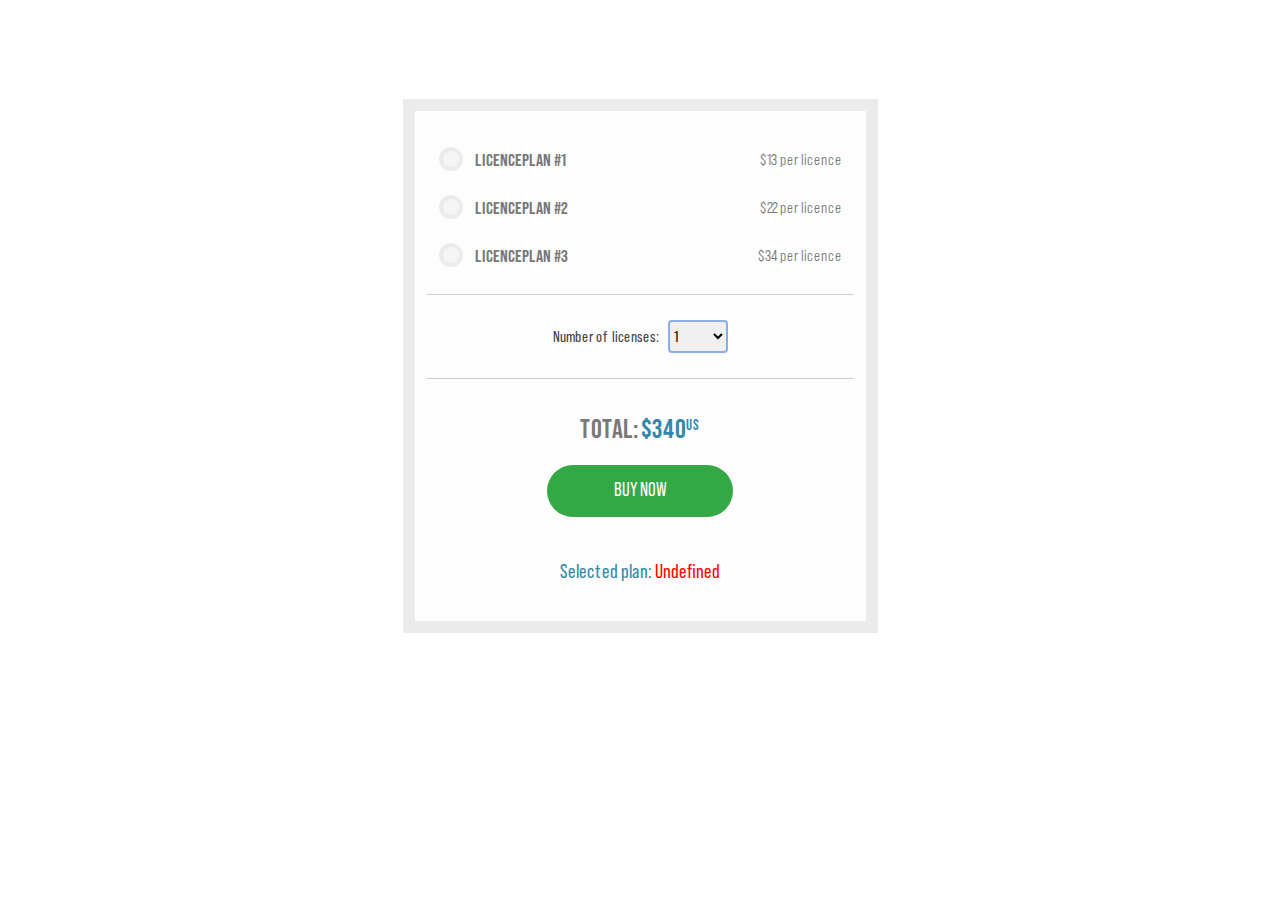
<file: license_project/index.html>
<!DOCTYPE html>
<html lang="en">
<head>
    <meta charset="UTF-8">
    <meta http-equiv="X-UA-Compatible" content="IE=edge">
    <meta name="viewport" content="width=device-width, initial-scale=1.0">
    <title>Buy a license</title>
    <link rel="stylesheet" href="css/bootstrap-grid.min.css">
    <link rel="stylesheet" href="css/bootstrap-reboot.min.css">
    <link rel="stylesheet" href="css/fonts.css">
    <link rel="shortcut icon" href="/icons/favicon.ico" type="image/x-icon">
    <link rel="stylesheet" href="css/style.min.css">
</head>
<body>
    <div class="container">
        <div class="main">
            <div class="main_license">
                
                <label class="license_choice"><input type="radio" name="license"><span></span>
                    <div class="license_title">Licenceplan #1</div>
                    <div class="license_description">$13 per licence</div>
                </label>
                
                <label class="license_choice"><input type="radio" name="license"><span></span>
                    <div class="license_title">Licenceplan #2</div>
                    <div class="license_description">$22 per licence</div>
                </label>
                
                <label class="license_choice"><input type="radio" name="license"><span></span>
                    <div class="license_title">Licenceplan #3</div>
                    <div class="license_description">$34 per licence</div>
                </label>             
            </div>

            <div class="license_divider"></div>

            <div class="license_number">
                <div class="license_text">Number of licenses:</div>
                <select class="license_list">
                    <option class="license_paragraph">1</option>
                    <option class="license_paragraph">2</option>
                    <option class="license_paragraph">3</option>
                    <option class="license_paragraph">4</option>
                    <option class="license_paragraph">5</option>
                    <option class="license_paragraph">6</option>
                    <option class="license_paragraph">7</option>
                    <option class="license_paragraph">8</option>
                    <option class="license_paragraph">9</option>
                    <option class="license_paragraph">10</option>
                    <option class="license_paragraph">11</option>
                    <option class="license_paragraph">12</option>
                </select>
            </div>

            <div class="license_divider license_divider_second"></div>

            <div class="license_price">Total:<span class="money">$340<span class="index">us</span></span></div>

            <div class="license_btn"><button>buy now</button></div>

            <div class="license_selected"><a href="#">Selected plan: <span class="value">Undefined</span></a></div>
        </div>  
    </div>
</body>
</html>
</file>
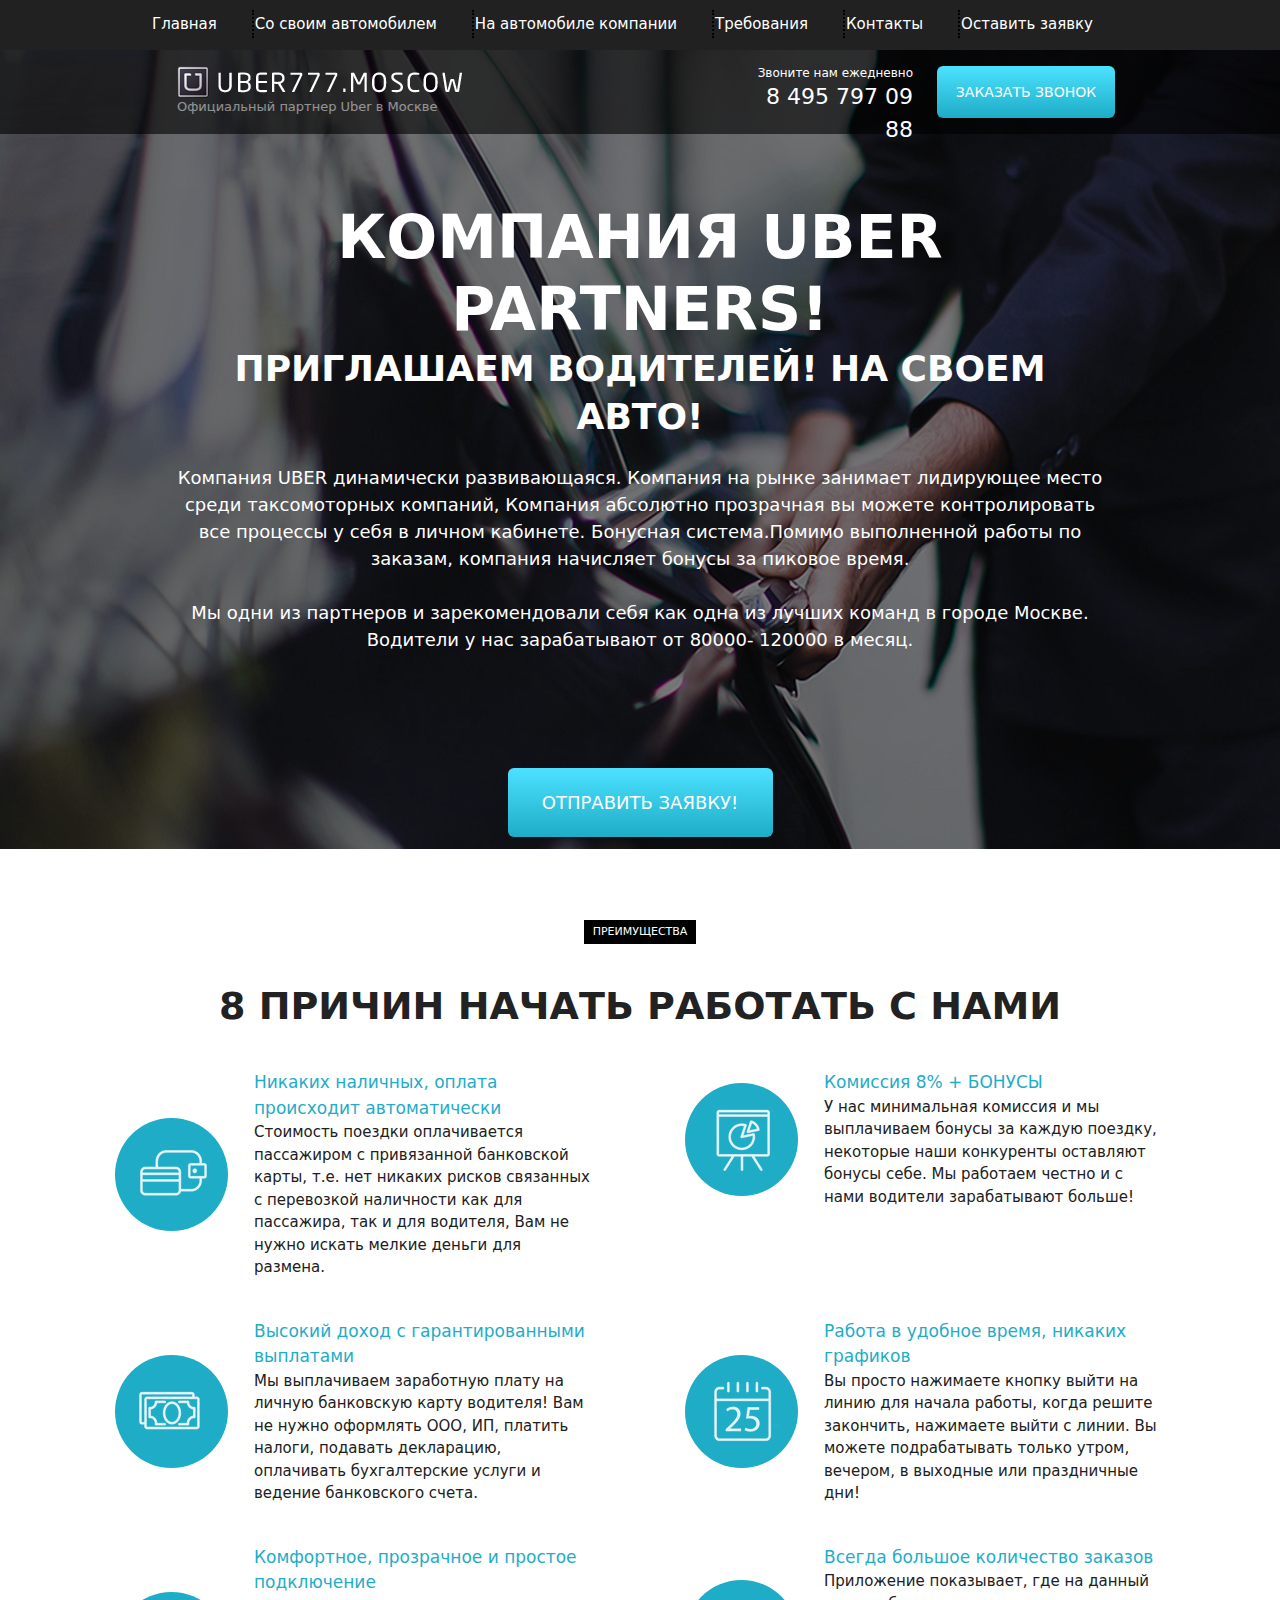
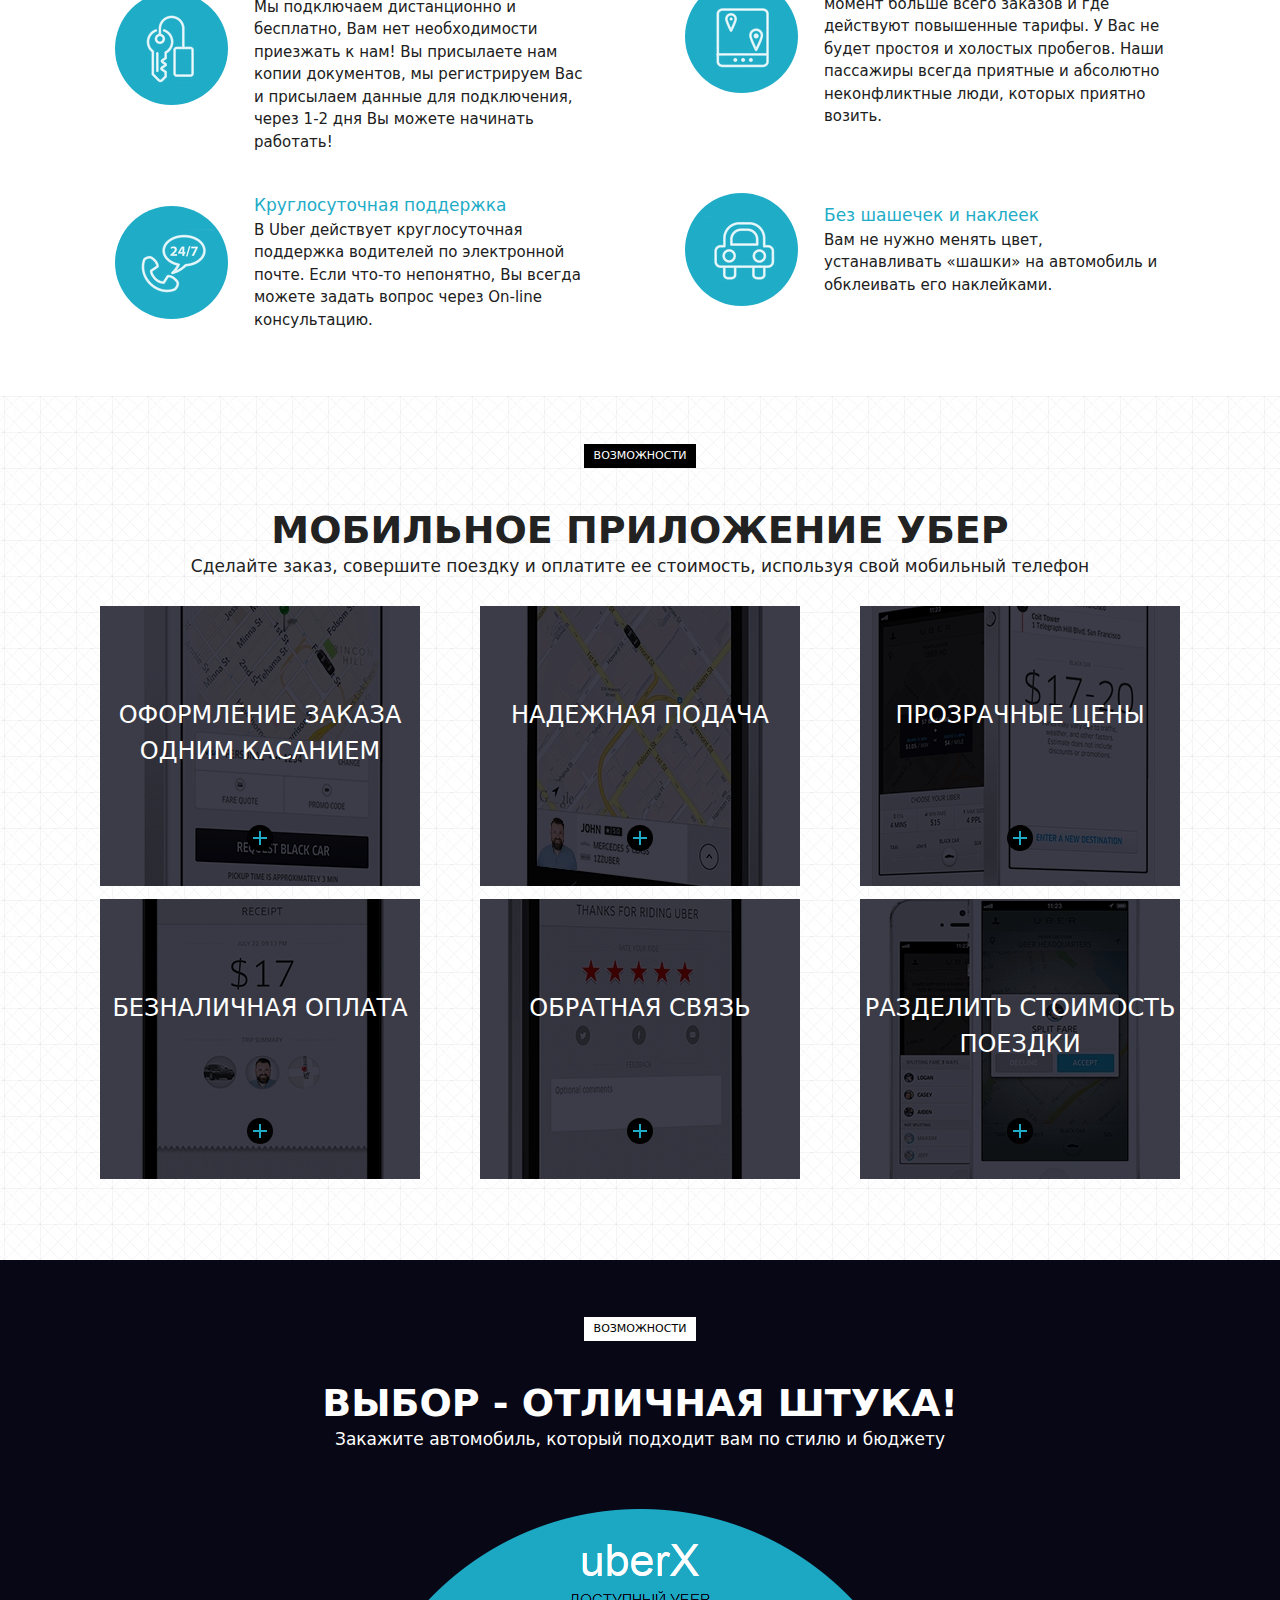
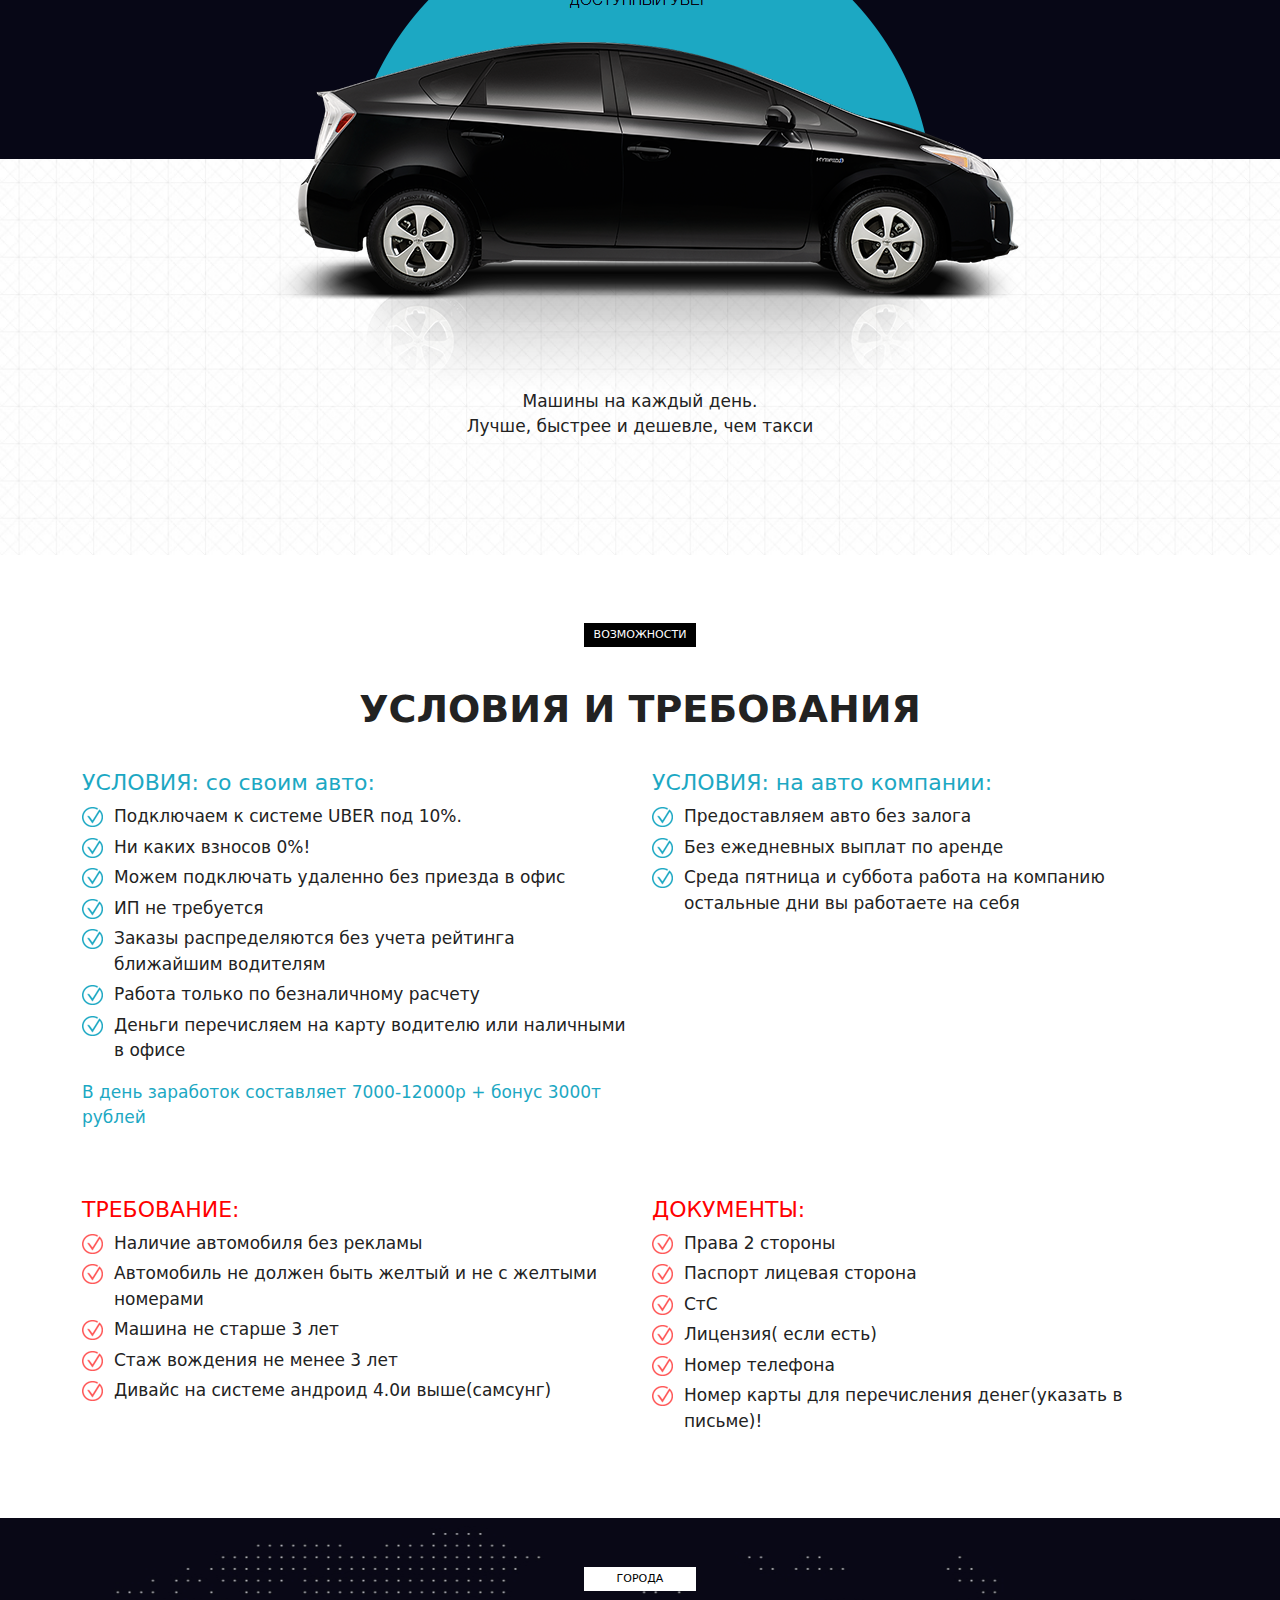
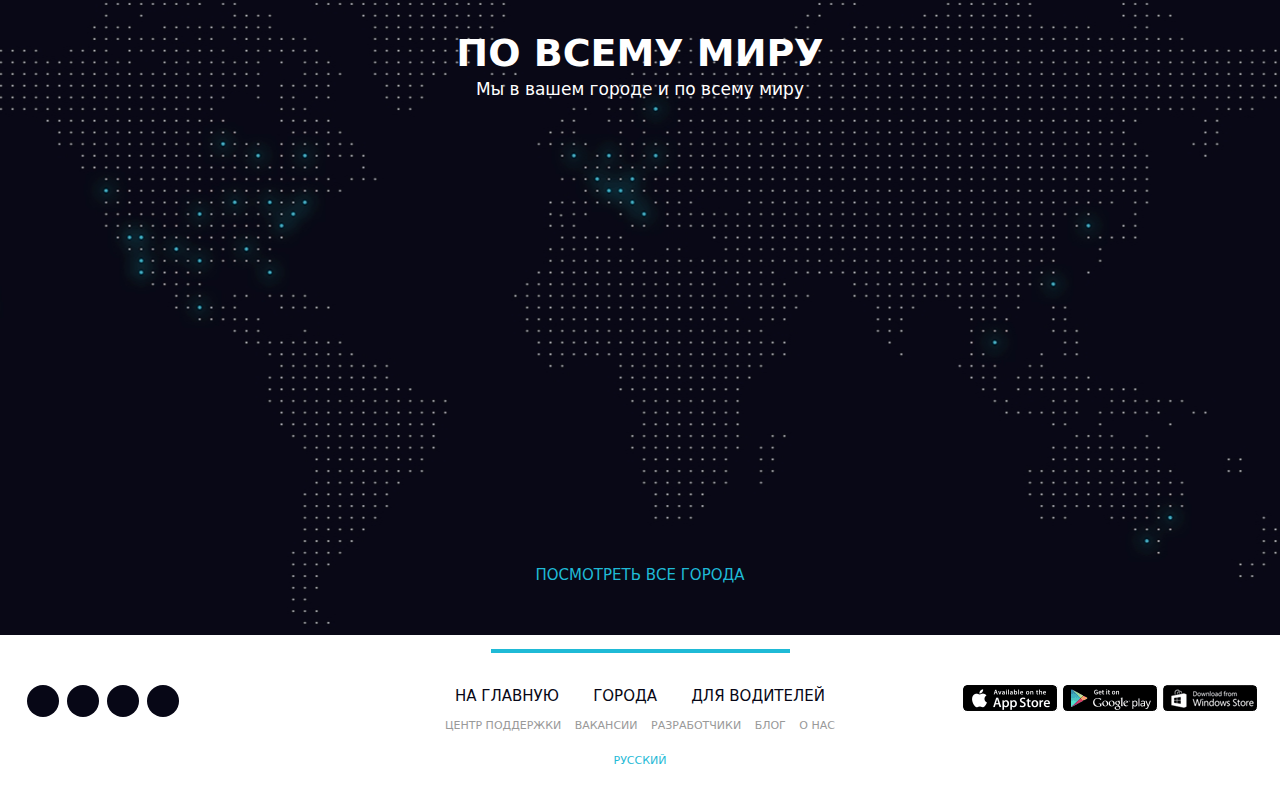
<file: uber_practic/index.html>
<!DOCTYPE html>
<html lang="ru">
<head>
    <meta charset="UTF-8">
    <meta http-equiv="X-UA-Compatible" content="IE=edge">
    <meta name="viewport" content="width=device-width, initial-scale=1.0">
    <title>Uber - Moscow</title>
    <link rel="shortcut icon" href="icons/favicon.ico" type="image/x-icon">
    <link rel="stylesheet" href="css/bootstrap-reboot.min.css">
    <link rel="stylesheet" href="css/bootstrap-grid.min.css">
    <link rel="stylesheet" href="https://use.fontawesome.com/releases/v5.8.2/css/all.css" integrity="sha384-oS3vJWv+0UjzBfQzYUhtDYW+Pj2yciDJxpsK1OYPAYjqT085Qq/1cq5FLXAZQ7Ay" crossorigin="anonymous"">
    <link rel="stylesheet" href="css/fonts.css">
    <link rel="stylesheet" href="css/style.min.css">
    <script src="js/script.js"></script>
</head>
<body>
    <header>
        <nav>
            <div class="container">
                <ul class="menu">
                    <li class="menu_items"><a href="#" class="menu_link">Главная</a></li>
                    <li class="menu_items"><a href="#" class="menu_link">Со своим автомобилем</a></li>
                    <li class="menu_items"><a href="#" class="menu_link">На автомобиле компании</a></li>
                    <li class="menu_items"><a href="#require" class="menu_link">Требования</a></li>
                    <li class="menu_items"><a href="#" class="menu_link">Контакты</a></li>
                    <li class="menu_items"><a href="#" class="menu_link">Оставить заявку</a></li>
                </ul>
            </div>
            <div class="hamburger">
                <span></span>
                <span></span>
                <span></span>
            </div>
        </nav>
        <div class="subheader">
            <div class="container">
                <div class="row">
                    <div class="col-6 col-md-5 offset-md-0 col-xl-4 offset-xl-1">
                        <a href="#" class="subheader_logo"><img src="icons/logo.png" alt="logo"></a>
                        <div class="subheader_official">Официальный партнер Uber в Москве</div>
                    </div>
                    <div class="xs-hidden col-md-3 offset-md-1 col-xl-2 offset-xl-2">
                        <div class="subheader_call">Звоните нам ежедневно</div>
                        <a href="tel:+74957970988" class="subheader_phone">8 495 797 09 88</a>
                    </div>
                    <div class="col-6 col-md-3">
                        <a href="tel:+74957970988" class="subheader_phone xs-visible">8 495 797 09 88</a>
                        <button class="subheader_btn">заказать звонок</button>
                    </div>
                </div>
            </div>
        </div>
    </header>
    <section class="promo">
        <div class="container">
            <div class="col-md-12 offset-md-0 col-xl-10 offset-xl-1">
            <h1 class="promo_title">КОМПАНИЯ UBER PARTNERS!</h1>
            <h2 class="promo_subtitle">ПРИГЛАШАЕМ ВОДИТЕЛЕЙ! НА СВОЕМ АВТО!</h2>
            <div class="promo_description">
                Компания UBER динамически развивающаяся. Компания на рынке занимает лидирующее место среди
                таксомоторных компаний, Компания абсолютно прозрачная вы можете контролировать все процессы у себя в личном кабинете. Бонуcная система.Помимо выполненной работы по заказам, компания начисляет бонусы за
                пиковое время.
                <br><br>
                Мы одни из партнеров и зарекомендовали себя как одна из лучших команд в городе Москве. Водители у нас
                зарабатывают от 80000- 120000 в месяц.
            </div>
            <button class="promo_btn">отправить заявку!</button>
            </div>
        </div>
    </section>
    <section class="reasons">
        <div class="container">
            <div class="label">преимущества</div>
            <h2 class="title">8 причин начать работать с нами</h2>
            <div class="row">
                <div class="col-md-6">
                    <div class="reasons_block">
                        <div class="reasons_round">
                            <img src="icons/reasons/reason_1.png" alt="reason">
                        </div>
                        <div class="reasons_description">
                            <div class="reasons_subtitle">Никаких наличных, оплата происходит автоматически</div>
                            <div class="reasons_text">
                                Стоимость поездки оплачивается пассажиром с привязанной банковской карты, т.е. нет никаких рисков связанных с перевозкой наличности как для пассажира, так и для водителя, Вам не нужно искать мелкие деньги для размена.
                            </div>
                        </div>
                    </div>
                </div>

                <div class="col-md-6">
                    <div class="reasons_block">
                        <div class="reasons_round">
                            <img src="icons/reasons/reason_2.png" alt="reason">
                        </div>
                        <div class="reasons_description">
                            <div class="reasons_subtitle">Комиссия 8% + БОНУСЫ</div>
                            <div class="reasons_text">
                                У нас минимальная комиссия и мы выплачиваем бонусы за каждую поездку, некоторые наши конкуренты оставляют бонусы себе. Мы работаем честно и с нами водители зарабатывают больше!
                            </div>
                        </div>
                    </div>
                </div>

                <div class="col-md-6">
                    <div class="reasons_block">
                        <div class="reasons_round">
                            <img src="icons/reasons/reason_3.png" alt="reason">
                        </div>
                        <div class="reasons_description">
                            <div class="reasons_subtitle">Высокий доход с гарантированными выплатами</div>
                            <div class="reasons_text">                            
                                Мы выплачиваем заработную плату на личную банковскую карту водителя! Вам не нужно оформлять ООО, ИП, платить налоги, подавать декларацию, оплачивать бухгалтерские услуги и ведение банковского счета.
                            </div>
                        </div>
                    </div>
                </div>

                <div class="col-md-6">
                    <div class="reasons_block">
                        <div class="reasons_round">
                            <img src="icons/reasons/reason_4.png" alt="reason">
                        </div>
                        <div class="reasons_description">
                            <div class="reasons_subtitle">Работа в удобное время, никаких графиков</div>
                            <div class="reasons_text">
                                Вы просто нажимаете кнопку выйти на линию для начала работы, когда решите закончить, нажимаете выйти с линии. Вы можете подрабатывать только утром, вечером, в выходные или праздничные дни!
                            </div>
                        </div>
                    </div>
                </div>

                <div class="col-md-6">
                    <div class="reasons_block">
                        <div class="reasons_round">
                            <img src="icons/reasons/reason_5.png" alt="reason">
                        </div>
                        <div class="reasons_description">
                            <div class="reasons_subtitle">Комфортное, прозрачное и простое подключение</div>
                            <div class="reasons_text">
                                Мы подключаем дистанционно и бесплатно, Вам нет необходимости приезжать к нам! Вы присылаете нам копии документов, мы регистрируем Вас и присылаем данные для подключения, через 1-2 дня Вы можете начинать работать!
                            </div>
                        </div>
                    </div>
                </div>

                <div class="col-md-6">
                    <div class="reasons_block">
                        <div class="reasons_round">
                            <img src="icons/reasons/reason_6.png" alt="reason">
                        </div>
                        <div class="reasons_description">
                            <div class="reasons_subtitle">Всегда большое количество заказов</div>
                            <div class="reasons_text">                          
                                Приложение показывает, где на данный момент больше всего заказов и где действуют повышенные тарифы. У Вас не будет простоя и холостых пробегов. Наши пассажиры всегда приятные и абсолютно неконфликтные люди, которых приятно возить.
                            </div>
                        </div>
                    </div>
                </div>

                <div class="col-md-6">
                    <div class="reasons_block">
                        <div class="reasons_round">
                            <img src="icons/reasons/reason_7.png" alt="reason">
                        </div>
                        <div class="reasons_description">
                            <div class="reasons_subtitle">Круглосуточная поддержка</div>
                            <div class="reasons_text">
                                В Uber действует круглосуточная поддержка водителей по электронной почте. Если что-то непонятно, Вы всегда можете задать вопрос через On-line консультацию.
                            </div>
                        </div>
                    </div>
                </div>

                <div class="col-md-6">
                    <div class="reasons_block xs-margin">
                        <div class="reasons_round">
                            <img src="icons/reasons/reason_8.png" alt="reason">
                        </div>
                        <div class="reasons_description">
                            <div class="reasons_subtitle">Без шашечек и наклеек</div>
                            <div class="reasons_text">
                                Вам не нужно менять цвет, устанавливать «шашки» на автомобиль и обклеивать его наклейками.
                            </div>
                        </div>
                    </div>
                </div>
            </div>
        </div>
    </section>
    
    <section class="mobile">
        <div class="container">
            <div class="label">Возможности</div>
            <h2 class="title">мобильное приложение убер</h2>
            <div class="subtitle">Сделайте заказ, совершите поездку и оплатите ее стоимость, используя свой мобильный телефон</div>
            <div class="mobile_block">
                <div class="row">
                    <div class="col-md-6 col-lg-4">
                        <div class="mobile_box mobile_box_item1">
                            <div class="mobile_description">оформление заказа одним касанием</div>
                            <div class="mobile_round"></div> 
                        </div>
                    </div>
                    <div class="col-md-6 col-lg-4">
                        <div class="mobile_box mobile_box_item2">
                            <div class="mobile_description">надежная подача</div>
                            <div class="mobile_round"></div> 
                        </div>
                    </div>
                    <div class="col-md-6 col-lg-4">
                        <div class="mobile_box mobile_box_item3">
                            <div class="mobile_description">прозрачные цены</div>
                            <div class="mobile_round"></div> 
                        </div>
                    </div>
                    <div class="col-md-6 col-lg-4">
                        <div class="mobile_box mobile_box_item4">
                            <div class="mobile_description">безналичная оплата</div>
                            <div class="mobile_round"></div> 
                        </div>
                    </div>
                    <div class="col-md-6 col-lg-4">
                        <div class="mobile_box mobile_box_item5">
                            <div class="mobile_description">обратная связь</div>
                            <div class="mobile_round"></div> 
                        </div>
                    </div>
                    <div class="col-md-6 col-lg-4">
                        <div class="mobile_box mobile_box_item6">
                            <div class="mobile_description">разделить
                                стоимость поездки</div>
                            <div class="mobile_round"></div> 
                        </div>
                    </div>
                </div>
            </div>
        </div>
    </section>

    <section class="choice">
        <div class="container">
            <div class="black"></div>
            <div class="label label_white">Возможности</div>
            <h2 class="title title_white">Выбор - отличная штука!</h2>
            <div class="subtitle subtitle_white">Закажите автомобиль, который подходит вам по стилю и бюджету</div>
            <img src="img/car.png" alt="car" class="choice_img">
            <div class="choice_description">Машины на каждый день. <br> Лучше, быстрее и дешевле, чем такси</div>
        </div>
    </section>

    <section class="require" id="require">
        <div class="container">
            <div class="label">возможности</div>
            <h2 class="title">условия и требования</h2>
            <div class="row">
                <div class="col-md-6">
                    <div class="require_block">
                        <div class="require_title">УСЛОВИЯ: со своим авто:</div>
                        <ul class="require_list">
                            <li>Подключаем к системе UBER под 10%.</li>
                            <li>Ни каких взносов 0%!</li>
                            <li>Можем подключать удаленно без приезда в офис</li>
                            <li>ИП не требуется</li>
                            <li>Заказы распределяются без учета рейтинга ближайшим водителям</li>
                            <li>Работа только по безналичному расчету</li>
                            <li>Деньги перечисляем на карту водителю или наличными в офисе</li>
                        </ul>
                        <div class="require_description">В день заработок составляет 7000-12000р + бонус 3000т рублей</div>
                    </div>
                </div>

                <div class="col-md-6">
                    <div class="require_block">
                        <div class="require_title">УСЛОВИЯ: на авто компании:</div>
                        <ul class="require_list">
                            <li>Предоставляем авто без залога</li>
                            <li>Без ежедневных выплат по аренде</li>
                            <li>Среда пятница и суббота работа на компанию остальные дни вы работаете на себя</li>
                        </ul>
                    </div>
                </div>

                <div class="col-md-6">
                    <div class="require_block require_warning">
                        <div class="require_title">ТРЕБОВАНИЕ:</div>
                        <ul class="require_list">
                            <li>Наличие автомобиля без рекламы</li>
                            <li>Автомобиль не должен быть желтый и не с желтыми номерами</li>
                            <li>Машина не старше 3 лет</li>
                            <li>Стаж вождения не менее 3 лет</li>
                            <li>Дивайс на системе андроид 4.0и выше(самсунг)</li>
                        </ul>
                    </div>
                </div>

                <div class="col-md-6">
                    <div class="require_block require_warning">
                        <div class="require_title">ДОКУМЕНТЫ:</div>
                        <ul class="require_list">
                            <li>Права 2 стороны</li>
                            <li>Паспорт лицевая сторона</li>
                            <li>СтС</li>
                            <li>Лицензия( если есть)</li>
                            <li>Номер телефона</li>
                            <li>Номер карты для перечисления денег(указать в письме)!</li>
                        </ul>
                    </div>
                </div>
            </div>
        </div>
    </section>

    <section class="world">
        <div class="container">
            <div class="label label_white">города</div>
            <div class="title title_white">По всему миру</div>
            <div class="subtitle subtitle_white">Мы в вашем городе и по всему миру</div>
            <a href="#" class="world_link">посмотреть все города</a>
        </div>
    </section>

    <footer>
        <div class="footer_divider"></div>
        <div class="footer_wrapper">
            <div>
                <div class="footer_social">
                    <a href="#" class="footer_social_item">
                        <i class="fab fa-facebook-f"></i>
                    </a>
                    <a href="#" class="footer_social_item">
                        <i class="fab fa-twitter"></i>
                    </a>
                    <a href="#" class="footer_social_item">
                        <i class="fab fa-linkedin"></i>
                    </a>
                    <a href="#" class="footer_social_item">
                        <i class="fab fa-instagram"></i>
                    </a>
                </div>
            </div>
            <div>
                <div class="footer_links">
                    <div class="footer_links_main">
                        <a href="#">на главную</a>
                        <a href="#">города</a>
                        <a href="#">для водителей</a>
                    </div>
                    <div class="footer_links_sub">
                        <a href="#">центр поддержки</a>
                        <a href="#">вакансии</a>
                        <a href="#">разработчики</a>
                        <a href="#">блог</a>
                        <a href="#">о нас</a>
                    </div>
                    <a href="#" class="footer_links_lang">Русский</a>
                </div>
            </div>
            <div>
                <div class="footer_mobile">
                    <a href="#">
                        <img src="icons/appstore.png" alt="App Store">
                    </a>
                    <a href="#">
                        <img src="icons/gp.png" alt="Google play">
                    </a>
                    <a href="#">
                        <img src="icons/ws.png" alt="Windows store">
                    </a>
                </div>
            </div>
        </div>
    </footer>
</body>
</html>
</file>
<file: license_project/css/fonts.css>
@font-face {
    font-family: 'Bebas';
    src: url('../fonts/BebasNeuePro-Middle.woff2') format('woff2'),
    url('../fonts/BebasNeuePro-Middle.woff') format('woff');
    font-weight: 400;
    font-display: swap;
    font-style: normal;
    }

@font-face {
    font-family: 'Bebas';
    src: url('../fonts/BebasNeuePro-Regular.woff2') format('woff2'),
    url('../fonts/BebasNeuePro-Regular.woff') format('woff');
    font-weight: 700;
    font-display: swap;
    font-style: normal;
    }

@font-face {
    font-family: 'Bebas';
    src: url('../fonts/BebasNeuePro-Bold.woff2') format('woff2'),
    url('../fonts/BebasNeuePro-Bold.woff') format('woff');
    font-weight: 900;
    font-display: swap;
    font-style: normal;
    }
</file>
<file: uber_practic/css/fonts.css>
@font-face {
    font-family: 'Roboto';
    src: url('..fonts/Roboto-Thin.eot');
    src: url('..fonts/Roboto-Thin.eot?#iefix') format('embedded-opentype'),
    url('..fonts/Roboto-Thin.woff') format('woff'),
    url('..fonts/Roboto-Thin.ttf') format('truetype');
    font-weight: 100;
    font-style: normal;
    }

@font-face {
    font-family: 'Roboto';
    src: url('..fonts/Roboto-Regular.eot');
    src: url('..fonts/Roboto-Regular.eot?#iefix') format('embedded-opentype'),
    url('..fonts/Roboto-Regular.woff') format('woff'),
    url('..fonts/Roboto-Regular.ttf') format('truetype');
    font-weight: 400;
    font-style: normal;
    }

@font-face {
    font-family: 'Roboto';
    src: url('..fonts/Roboto-Medium.eot');
    src: url('..fonts/Roboto-Medium.eot?#iefix') format('embedded-opentype'),
    url('..fonts/Roboto-Medium') format('woff'),
    url('..fonts/Roboto-Medium.ttf') format('truetype');
    font-weight: 500;
    font-style: normal;
    }

@font-face {
    font-family: 'Roboto';
    src: url('..fonts/Roboto-Light.eot');
    src: url('..fonts/Roboto-Light.eot?#iefix') format('embedded-opentype'),
    url('..fonts/Roboto-Light.woff') format('woff'),
    url('..fonts/Roboto-Light.ttf') format('truetype');
    font-weight: 300;
    font-style: normal;
    }

@font-face {
    font-family: 'Roboto';
    src: url('..fonts/Roboto-Bold.eot');
    src: url('..fonts/Roboto-Bold.eot?#iefix') format('embedded-opentype'),
    url('..fonts/Roboto-Bold') format('woff'),
    url('..fonts/Roboto-Bold.ttf') format('truetype');
    font-weight: 700;
    font-style: normal;
    }

@font-face {
    font-family: 'Roboto';
    src: url('..fonts/Roboto-Black.eot');
    src: url('..fonts/Roboto-Black.eot?#iefix') format('embedded-opentype'),
    url('..fonts/Roboto-Black') format('woff'),
    url('..fonts/Roboto-Black.ttf') format('truetype');
    font-weight: 900;
    font-style: normal;
    }
</file>
<file: license_project/css/style.min.css>
*{font-family:'Bebas', sans-serif;-webkit-box-sizing:border-box;box-sizing:border-box;-webkit-user-select:none;-moz-user-select:none;-ms-user-select:none;user-select:none}.main{display:block;padding:24px 12px;margin:99px auto 0;width:475px;height:534px;background-color:#fdfdfd;border:12px solid #EBEBEB}.license_choice{position:relative;display:-webkit-box;display:-ms-flexbox;display:flex;padding:12px;width:100%;cursor:pointer}.license_choice input{display:none}.license_choice span{position:relative;display:inline-block;width:24px;height:24px;background:#F5F5F5;border-radius:50%;border:4px solid #EBEBEB}.license_choice input:checked+span{border:4px solid #34648E}.license_choice input:checked+span::before{content:'';position:absolute;left:3px;top:3px;background:#0294BF;width:10px;height:10px;border-radius:50%}.license_title{position:absolute;left:48px;font-size:18px;font-weight:900;color:#787878;text-transform:uppercase}.license_description{position:absolute;right:12px;font-weight:400;color:#787878}.license_divider{display:block;width:427px;height:1px;background-color:#CCCCCC;margin-top:15px}.license_divider_second{margin-top:25px}.license_number{display:-webkit-box;display:-ms-flexbox;display:flex;-webkit-box-pack:center;-ms-flex-pack:center;justify-content:center;margin-top:25px;color:#424242;cursor:default}.license_text{line-height:32px;font-weight:700}.license_list{width:60px;height:33px;border:2px solid #8BADE4;border-radius:4px;margin-left:9px;outline:none;font-weight:700;cursor:pointer}.license_price{display:-webkit-box;display:-ms-flexbox;display:flex;-webkit-box-pack:center;-ms-flex-pack:center;justify-content:center;margin-top:30px;font-weight:900;font-size:27px;color:#787878;cursor:default;text-transform:uppercase}.license_price .money{display:-webkit-box;display:-ms-flexbox;display:flex;margin-left:3px;color:#3388A8}.license_price .money .index{font-size:15px;line-height:32px}.license_btn button{display:block;width:186px;height:52px;background-color:#33A845;margin:15px auto 0;border-radius:29px;border:none;text-transform:uppercase;font-weight:700;color:#ffffff;font-size:19px;outline:none;-webkit-transition:.5s all;transition:.5s all}.license_btn button:hover{background-color:#2b8539}.license_selected{display:block;margin-top:39px;text-align:center}.license_selected .value{color:#ff0000}.license_selected a{text-decoration:none;color:#3388A8;font-weight:700;font-size:20px;-webkit-transition:.2s all;transition:.2s all}.license_selected a:hover{color:#1b576d}.license_choice:hover{border:2px solid #B8D7E2;background-color:#EBF4F7}
/*# sourceMappingURL=style.min.css.map */
</file>
<file: uber_practic/css/style.min.css>
*{font-familt:'Roboto', sans-serif}a:link{text-decoration:none}a:focus{outline:none}button:focus{outline:none}header{position:relative;height:50px}nav{position:fixed;width:100%;height:50px;background-color:#212121;z-index:3}.menu{display:-webkit-box;display:-ms-flexbox;display:flex;-webkit-box-pack:justify;-ms-flex-pack:justify;justify-content:space-between;-webkit-box-align:center;-ms-flex-align:center;align-items:center;padding:10px 70px 10px 70px;list-style-type:none;line-height:28px}.menu_items{border-right:2px dotted black;padding-right:35px}.menu_items:nth-child(6){border:none}.menu_link{font-size:15px;font-weight:300;color:#fff;-webkit-transition:.2s all;transition:.2s all}.menu_link:hover{color:#9C9C9C}.subheader{position:absolute;top:50px;width:100%;height:84px;background-color:rgba(0,0,0,0.6)}.subheader_logo{display:block;margin-top:16px}.subheader_official{font-size:13px;font-weight:100;color:#fff;opacity:0.5;line-height:18px}.subheader_call{margin-top:16px;font-size:12px;line-height:14px;font-weight:300;color:#fff;text-align-last:right}.subheader_phone{display:block;font-size:22px;font-weight:400;text-transform:uppercase;color:#fff;-webkit-transition:.2s all;transition:.2s all;text-align:right}.subheader_phone:hover{color:#9C9C9C}.subheader_btn{margin-top:16px;min-width:178px;height:52px;background-image:-webkit-gradient(linear, left bottom, left top, from(#1eacc7), to(#4ce2ff));background-image:linear-gradient(0deg, #1eacc7 0%, #4ce2ff 100%);border:none;border-radius:6px;-webkit-box-shadow:inset 0px -3px 0px 0px rgba(0,0,0,0.11);box-shadow:inset 0px -3px 0px 0px rgba(0,0,0,0.11);-webkit-box-shadow:1px 1px 0px 0px rgba(0,0,0,0.2);box-shadow:1px 1px 0px 0px rgba(0,0,0,0.2);font-size:14px;font-weight:400;text-transform:uppercase;color:#fff}.subheader_btn:hover{background-image:none;background-color:#3295A8;font-size:15px;color:#fff}.promo{height:799px;background:url("../img/bg/main_bg.jpg") center center/cover no-repeat;padding-top:151px}.promo_title{margin:0;font-size:60px;font-weight:700;text-transform:uppercase;color:#fff;text-align:center}.promo_subtitle{margin:0;font-size:36px;line-height:48px;font-weight:700;color:#fff;text-align:center}.promo_description{margin-top:23px;font-size:18px;font-weight:400;color:#fff;text-align:center}.promo_btn{display:block;margin:0 auto;margin-top:115px;width:265px;height:69px;background-image:-webkit-gradient(linear, left bottom, left top, from(#1eacc7), to(#4ce2ff));background-image:linear-gradient(0deg, #1eacc7 0%, #4ce2ff 100%);border:none;border-radius:6px;-webkit-box-shadow:inset 0px -4px 0px 0px rgba(0,0,0,0.11);box-shadow:inset 0px -4px 0px 0px rgba(0,0,0,0.11);-webkit-box-shadow:1px 1px 0px 0px rgba(0,0,0,0.2);box-shadow:1px 1px 0px 0px rgba(0,0,0,0.2);font-size:18px;font-weight:400;text-transform:uppercase;color:#fff}.promo_btn:hover{background-image:none;background-color:#3295A8;font-size:19px;color:#fff}.label{position:relative;display:block;margin:0 auto;padding:4px;width:112px;height:24px;background-color:#000000;font-size:11px;font-weight:100;text-transform:uppercase;text-align:center;color:#fff;z-index:2}.label_white{background-color:#fff;color:#000000}.title{position:relative;margin:0;margin-top:38px;font-size:38px;line-height:48px;font-weight:700;text-transform:uppercase;color:#222222;text-align:center;z-index:2}.title_white{color:#fff}.subtitle{position:relative;font-size:17px;font-weight:400;color:#222222;text-align:center;z-index:2}.subtitle_white{color:#fff}.reasons{padding:71px 0 65px 0}.reasons_block{display:-webkit-box;display:-ms-flexbox;display:flex;-webkit-box-pack:center;-ms-flex-pack:center;justify-content:center;-webkit-box-align:center;-ms-flex-align:center;align-items:center;margin-top:40px}.reasons_round{display:-webkit-box;display:-ms-flexbox;display:flex;-webkit-box-pack:center;-ms-flex-pack:center;justify-content:center;-webkit-box-align:center;-ms-flex-align:center;align-items:center;width:113px;height:113px;background-color:#1eacc7;border-radius:100%;margin-right:26px}.reasons_description{width:341px}.reasons_subtitle{font-size:17px;font-weight:400;color:#1eacc7}.reasons_text{font-size:15px;font-weight:300;color:#202020}.mobile{height:864px;background:url("../img/bg/mobile_app.png") center center/cover no-repeat;padding:48px 0 80px 0}.mobile_block{margin-top:13px}.mobile_box{width:320px;height:280px;position:relative;margin:0 auto;margin-top:13px;padding-top:91px}.mobile_box_item1{background:url("../img/bg/mobile_screen_1.jpg") center center/cover no-repeat}.mobile_box_item2{background:url("../img/bg/mobile_screen_2.jpg") center center/cover no-repeat}.mobile_box_item3{background:url("../img/bg/mobile_screen_3.jpg") center center/cover no-repeat}.mobile_box_item4{background:url("../img/bg/mobile_screen_4.jpg") center center/cover no-repeat}.mobile_box_item5{background:url("../img/bg/mobile_screen_5.jpg") center center/cover no-repeat}.mobile_box_item6{background:url("../img/bg/mobile_screen_6.jpg") center center/cover no-repeat}.mobile_description{font-size:24px;font-weight:400;text-transform:uppercase;color:#fff;text-align:center}.mobile_round{display:-webkit-box;display:-ms-flexbox;display:flex;-webkit-box-pack:center;-ms-flex-pack:center;justify-content:center;-webkit-box-align:center;-ms-flex-align:center;align-items:center;position:absolute;width:26px;height:26px;background-color:#000000;border-radius:100%;bottom:35px;left:50%;-webkit-transform:translateX(-50%);transform:translateX(-50%);cursor:pointer;margin:0 auto}.mobile_round:hover{width:28px;height:28px}.mobile_round::before{content:'';width:14px;height:2px;background-color:#1eacc7}.mobile_round::after{position:absolute;content:'';width:2px;height:14px;left:50%;-webkit-transform:translateX(-50%);transform:translateX(-50%);background-color:#1eacc7}.mobile_round:hover:before,.mobile_round:hover:after{background-color:#fff;-webkit-transition:.2s all;transition:.2s all}.choice{position:relative;padding:57px 0 138px 0;height:895px;background:url("../img/bg/mobile_app.png") center center/cover no-repeat}.choice .black{position:absolute;width:100%;height:499px;left:0;top:0;background-color:#070716;z-index:1}.choice_img{position:relative;display:block;margin:56px auto 0 auto;z-index:2}.choice_description{font-size:17px;font-weight:300;color:#222222;text-align:center}.require{padding:68px 0 55px 0}.require_block{margin:33px 0 29px 0}.require_title{font-size:22px;font-weight:400;color:#1ca8c3}.require_description{font-size:17px;font-weight:300;color:#1ca8c3}.require_list{list-style-type:none}.require_list li{position:relative;margin-top:5px;font-size:17px;font-weight:300;color:#222222}.require_list li::before{content:'';position:absolute;left:-32px;top:3px;display:block;width:21px;height:20px;background:url("../icons/check_blue.png") center center/cover no-repeat}.require_warning .require_title{color:red}.require_warning .require_list li::before{content:'';background:url("../icons/check_red.png") center center/cover no-repeat}.world{position:relative;padding:49px 0;min-height:717px;background:url("../img/bg/map.jpg") center center/cover no-repeat}.world_link{display:block;position:absolute;font-size:15px;font-weight:400;text-transform:uppercase;color:#1fbad6;bottom:49px;left:50%;-webkit-transform:translateX(-50%);transform:translateX(-50%);-webkit-transition:.2s all;transition:.2s all}.world_link:hover{color:#fff}footer{padding:14px 23px 39px 23px}footer a:hover{text-decoration:none}.footer_divider{width:299px;height:4px;background-color:#1fbad6;margin:0 auto}.footer_wrapper{display:-webkit-box;display:-ms-flexbox;display:flex;-webkit-box-pack:justify;-ms-flex-pack:justify;justify-content:space-between;-webkit-box-align:start;-ms-flex-align:start;align-items:flex-start;padding-top:32px}.footer_wrapper>div{width:33%}.footer_wrapper>div:nth-child(3){display:-webkit-box;display:-ms-flexbox;display:flex;-webkit-box-pack:end;-ms-flex-pack:end;justify-content:flex-end}.footer_social{width:160px;display:-webkit-box;display:-ms-flexbox;display:flex;-webkit-box-pack:justify;-ms-flex-pack:justify;justify-content:space-between}.footer_social_item{display:-webkit-box;display:-ms-flexbox;display:flex;-webkit-box-pack:center;-ms-flex-pack:center;justify-content:center;-webkit-box-align:center;-ms-flex-align:center;align-items:center;margin:0 4px;width:32px;height:32px;background-color:#070716;border-radius:100%}.footer_social_item i{color:#fff}.footer_links{width:390px;margin:0 auto}.footer_links_main{display:-webkit-box;display:-ms-flexbox;display:flex;-webkit-box-pack:justify;-ms-flex-pack:justify;justify-content:space-between;padding:0 10px}.footer_links_main a{color:#070716;font-size:15px;font-weight:300;text-transform:uppercase}.footer_links_sub{display:-webkit-box;display:-ms-flexbox;display:flex;-webkit-box-pack:justify;-ms-flex-pack:justify;justify-content:space-between;margin-top:10px}.footer_links_sub a{color:#999999;font-size:11px;font-weight:300;text-transform:uppercase}.footer_links_lang{display:block;margin:0 auto;color:#1fbad6;font-size:11px;font-weight:400;margin-top:19px;text-transform:uppercase;text-align:center}.xs-visible{display:none}@media (min-width: 1400px){.menu_items{padding-right:48px}}@media (max-width: 1200px){.menu_link{font-size:14px}.menu_items{padding-right:20px}.subheader_btn{min-width:196px}.promo_title{font-size:55px}.promo_subtitle{font-size:31px}.mobile_box{width:310px}.reasons_block{-webkit-box-align:start;-ms-flex-align:start;align-items:flex-start}.footer_wrapper>div{width:50%}.footer_wrapper>div:nth-child(1){width:25%}.footer_wrapper>div:nth-child(3){width:25%;display:-webkit-box;display:-ms-flexbox;display:flex;-webkit-box-pack:end;-ms-flex-pack:end;justify-content:flex-end}.footer_mobile{display:-webkit-box;display:-ms-flexbox;display:flex}.footer_mobile a{margin:0 3px}.footer_mobile a img{width:100%}}@media (max-width: 991px){.menu{padding:10px 20px 10px 20px}.menu_link{font-size:12px}.menu_items{padding-right:11px}.subheader_logo img{width:100%}.subheader_btn{min-width:153px}.promo_title{font-size:48px}.promo_subtitle{font-size:30px}.title{font-size:36px}.reasons_block{-webkit-box-align:center;-ms-flex-align:center;align-items:center;-webkit-box-orient:vertical;-webkit-box-direction:normal;-ms-flex-direction:column;flex-direction:column}.reasons_round{margin-right:0}.reasons_description{width:326px}.reasons_subtitle{text-align:center;margin-top:5px}.reasons_text{text-align:center}.choice_img{width:100%}.mobile{height:1079px}.mobile_box{width:296px;height:256px}.footer_wrapper{-ms-flex-wrap:wrap;flex-wrap:wrap}.footer_wrapper>div{width:100%;display:-webkit-box;display:-ms-flexbox;display:flex;-webkit-box-pack:center;-ms-flex-pack:center;justify-content:center;margin-bottom:20px}.footer_wrapper>div:nth-child(1){width:100%}.footer_wrapper>div:nth-child(3){width:100%;-webkit-box-pack:center;-ms-flex-pack:center;justify-content:center}}@media (max-width: 767px){.menu{position:fixed;-webkit-box-orient:vertical;-webkit-box-direction:normal;-ms-flex-direction:column;flex-direction:column;-webkit-box-pack:center;-ms-flex-pack:center;justify-content:center;-webkit-box-align:center;-ms-flex-align:center;align-items:center;top:0;left:-100%;width:50%;height:100vh;padding:20px 15px;background-color:rgba(0,0,0,0.8);-webkit-transition:.5s all;transition:.5s all}.menu_active{left:0}.menu_items{position:relative;padding-right:0;border-right:none}.menu_link{font-size:20px;margin-top:20px}.hamburger{display:block;position:absolute;right:10px;top:50%;-webkit-transform:translateY(-50%);transform:translateY(-50%);width:26px;height:12px}.hamburger span{display:block;height:2px;width:100%;background-color:#ffffff;margin-bottom:2px;-webkit-transition:.5s all;transition:.5s all}.hamburger_active span{margin-bottom:-2px}.hamburger_active span:nth-child(1){-webkit-transform:translateY(3px) rotate(-45deg);transform:translateY(3px) rotate(-45deg)}.hamburger_active span:nth-child(2){display:none}.hamburger_active span:nth-child(3){-webkit-transform:translateY(3px) rotate(45deg);transform:translateY(3px) rotate(45deg)}.xs-hidden{display:none}.xs-visible{display:block}.subheader{height:105px}.subheader_logo{margin-top:28px}.subheader_phone{color:#ffffff;font-size:18px;font-weight:400;text-align:center;-webkit-text-decoration:uppercase;text-decoration:uppercase;margin-top:14px}.subheader_btn{display:block;min-width:200px;height:40px;margin:0 auto;margin-top:2px}.promo{height:623px}.promo_title{font-size:35px}.promo_subtitle{font-size:22px}.promo_description{font-size:14px;margin-top:8px}.promo_btn{margin-top:50px}.title{font-size:26px;margin-top:14px}.subtitle{font-size:11px}.reasons{padding-top:40px}.reasons_block{margin-top:25px}.reasons .xs-margin{margin-top:50px}.mobile{height:1592px}.mobile_box{width:246px;height:216px}.mobile_description{font-size:15px}.choice{padding-top:48px;height:555px}.choice_description{display:none}.choice_img{margin-top:20px}.choice .black{height:555px;z-index:1}.require{padding:48px 0 9px 0}.require_block{margin-top:14px}.require_block ul{margin-bottom:9px}.require_description{text-align:center;font-size:17px}.world{min-height:463px}}@media (max-width: 575px){.menu{width:85%}.menu_link{display:block}.menu_items{width:100%;text-align:center;padding:5px 0}.menu_items:nth-child(1){margin-top:0}.subheader{height:72px}.subheader_official{display:none}.subheader_btn{min-width:134px;height:33px;margin-top:5px;font-size:13px}.subheader_phone{font-size:16px;margin-top:2px}.subheader_logo{margin-top:21px}.promo{height:519px}.promo_subtitle{font-size:20px;line-height:25px;margin-top:18px}.promo_description{display:none}.title{font-size:15px}.subtitle{font-size:9px}.reasons{padding-top:17px}.reasons_description{width:277px}.mobile{padding-top:17px}.choice{height:336px;padding-top:17px}.choice .black{height:332px}.require{padding-top:17px}.world{padding-top:17px}.world_link{font-size:12px}footer{padding:25px 0 20px 0}.footer_divider{width:253px;margin:0 auto}.footer_wrapper{padding-top:22px}.footer_wrapper>div{margin-bottom:20px}.footer_wrapper>div:nth-child(1){-webkit-box-ordinal-group:3;-ms-flex-order:2;order:2}.footer_wrapper>div:nth-child(2){-webkit-box-ordinal-group:2;-ms-flex-order:1;order:1}.footer_wrapper>div:nth-child(3){-webkit-box-ordinal-group:4;-ms-flex-order:3;order:3}.footer_links{width:290px}.footer_links_main{padding:0;font-size:14px}.footer_links_sub{-ms-flex-wrap:wrap;flex-wrap:wrap;-webkit-box-pack:center;-ms-flex-pack:center;justify-content:center}.footer_links_sub a{margin:0 7px}.footer_links_lang{margin-top:10px}}
/*# sourceMappingURL=style.min.css.map */
</file>
